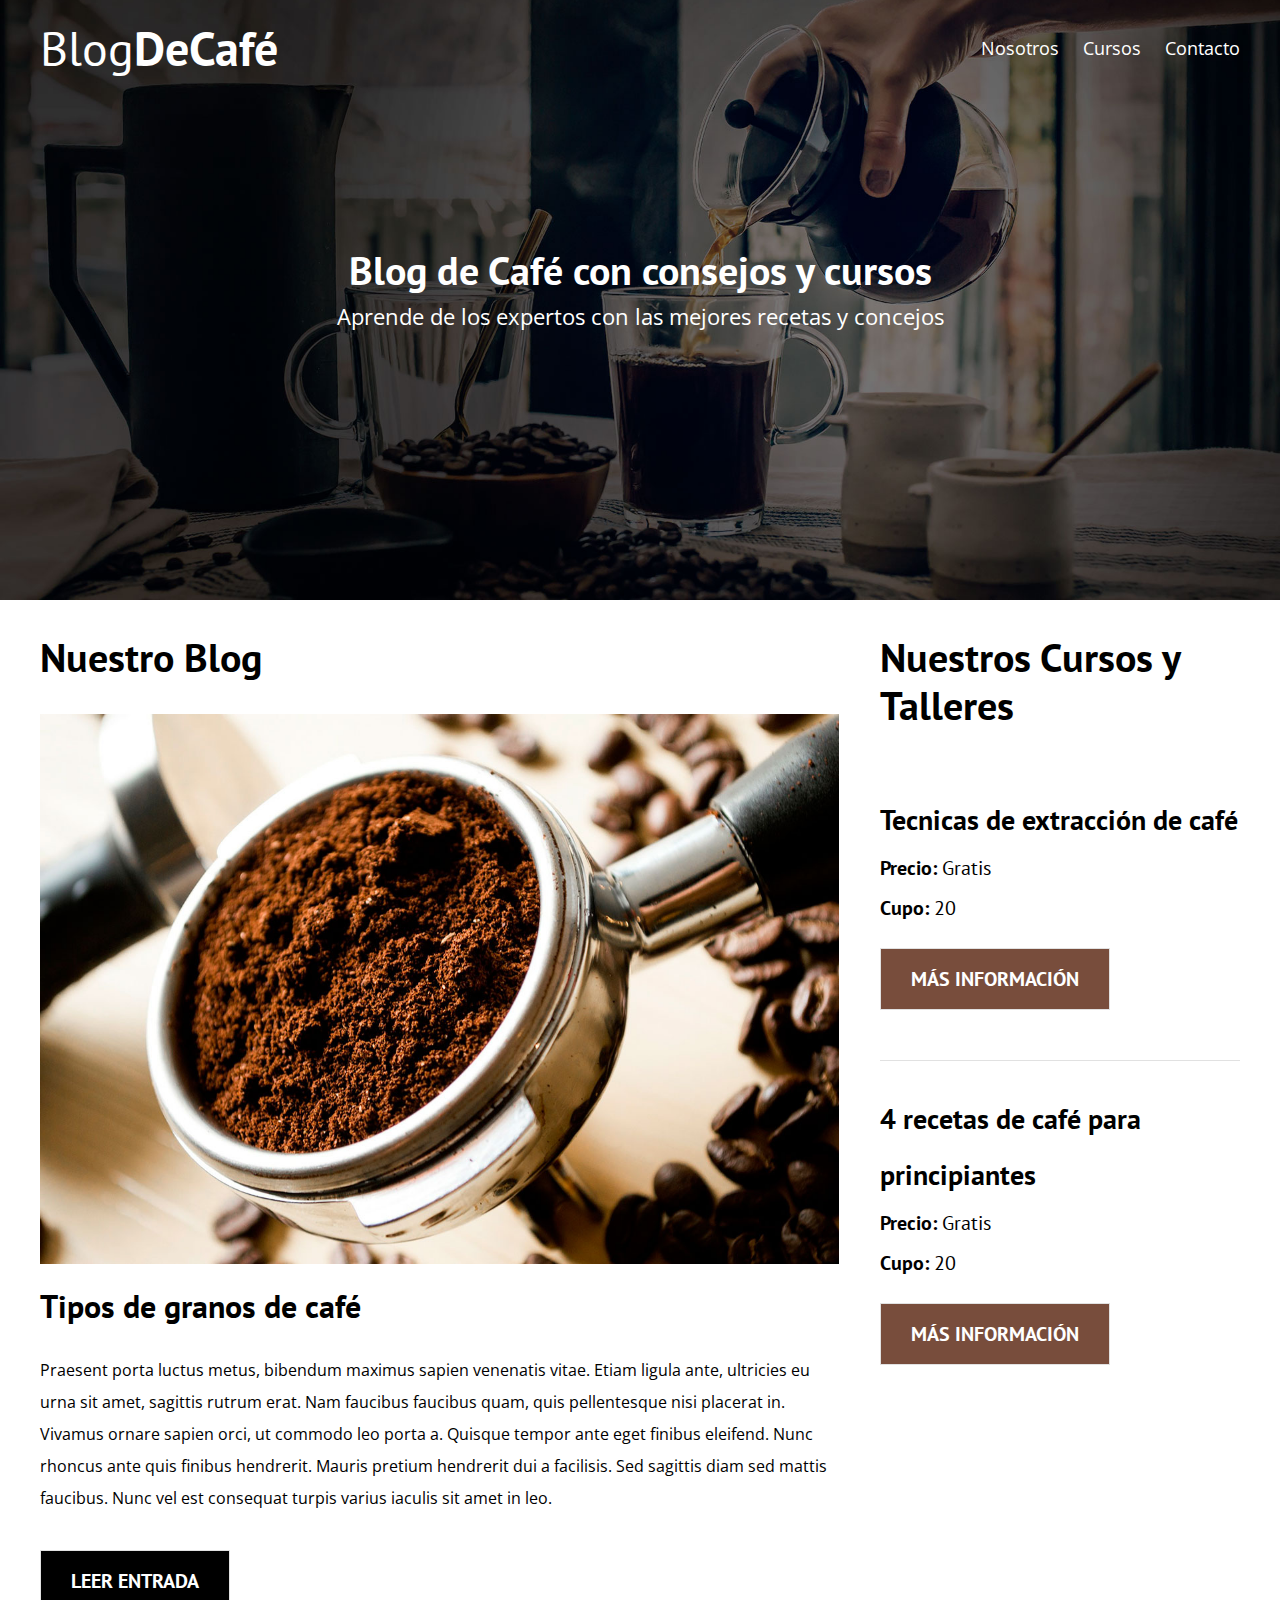
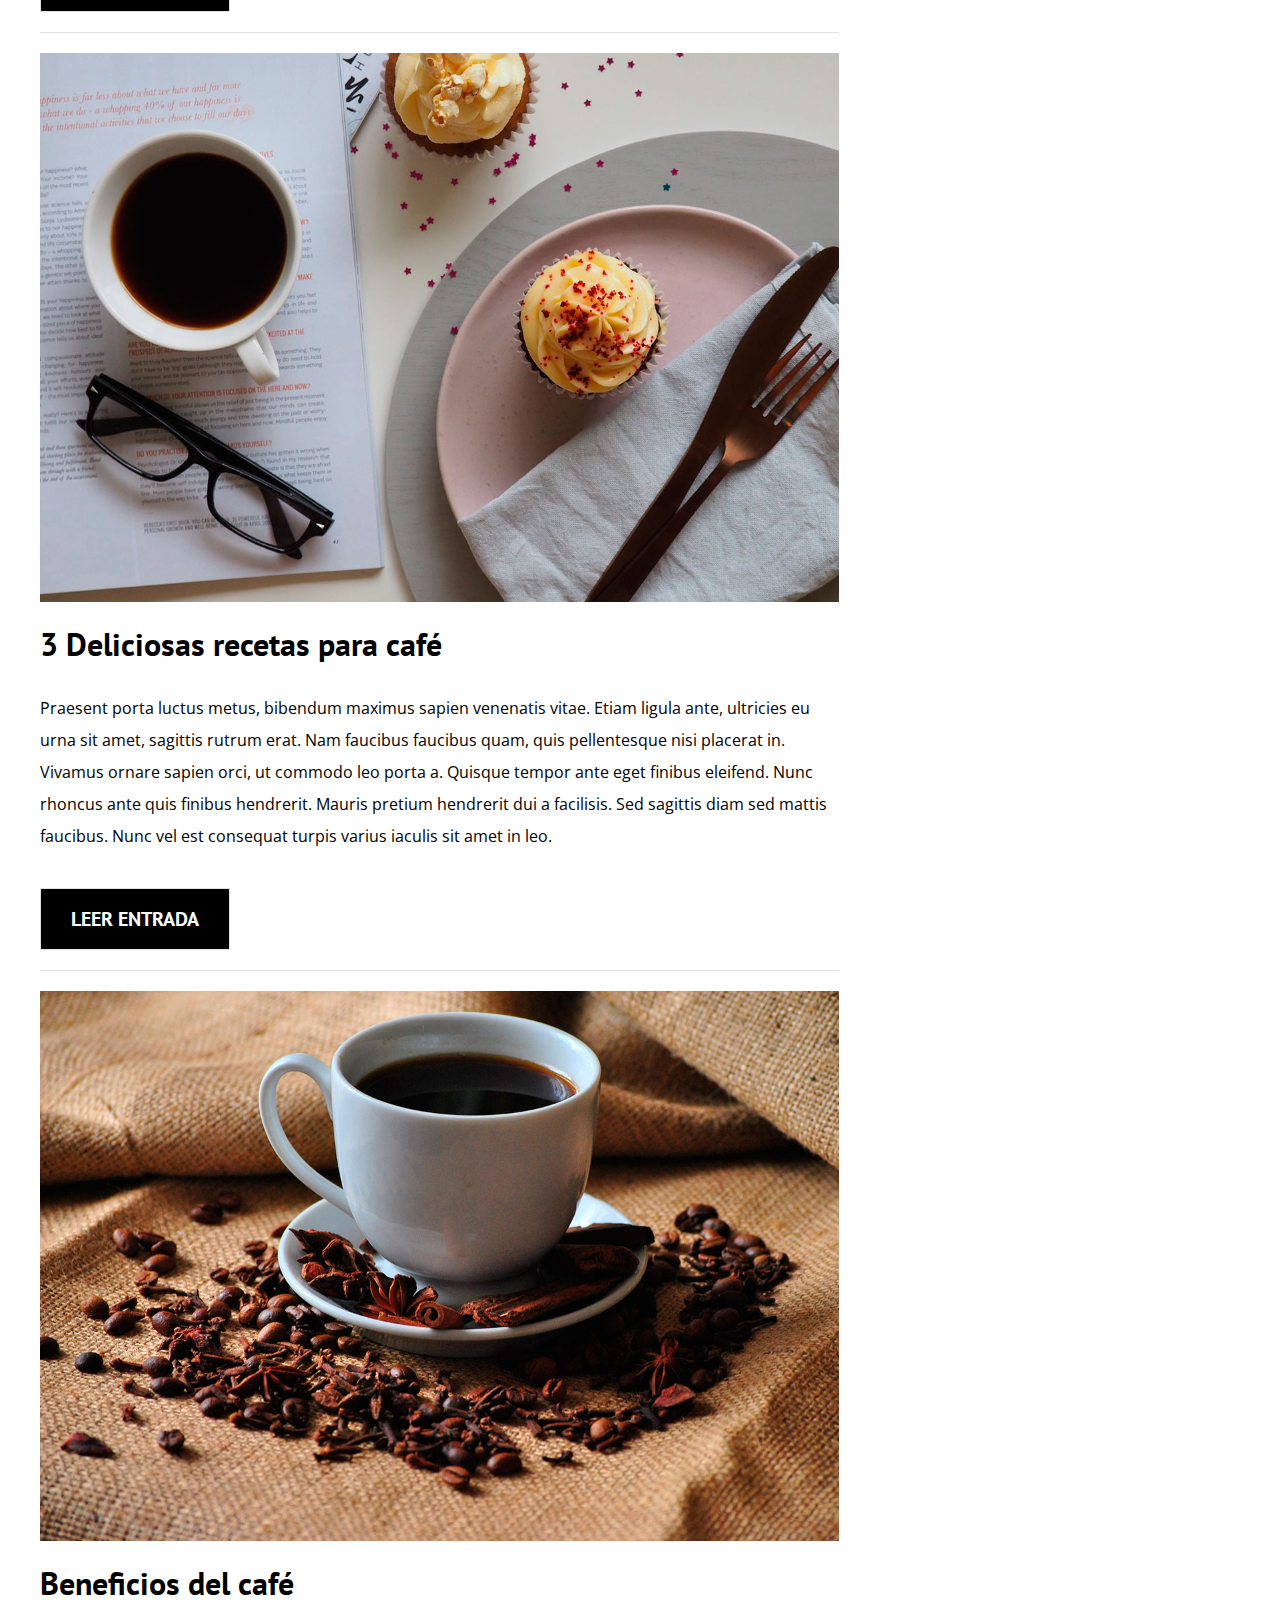
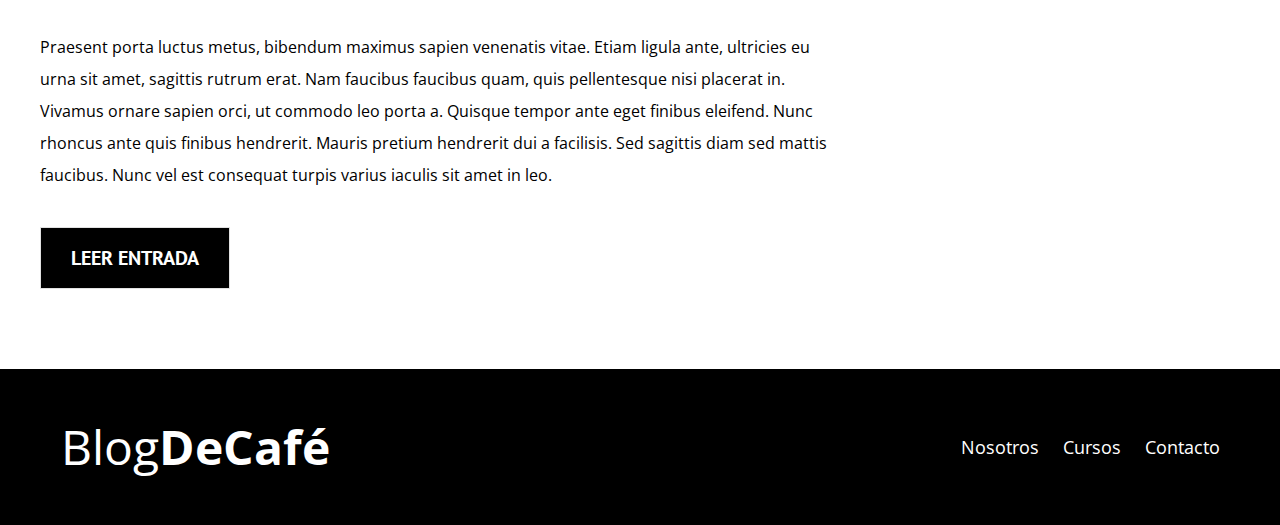
<file: index.html>
<!DOCTYPE html>
<html lang="en">

<head>
    <meta charset="UTF-8">
    <meta name="viewport" content="width=device-width, initial-scale=1.0">
    <meta http-equiv="X-UA-Compatible" content="ie=edge">
    <title>Blog de Café</title>
    <link href="https://fonts.googleapis.com/css?family=Open+Sans|PT+Sans:400,700" rel="stylesheet">
    <link rel="stylesheet" href="css/normalize.css">

    <link rel="stylesheet" href="css/style.css">
</head>

<body>
    <header class="site-header">
        <div class="contenedor">
            <div class="barra">
                <a href="/">
                    <h1 class="no-margin">Blog<span>DeCafé</span></h1>
                </a>
                <nav class="navegacion">
                    <a href="nosotros.html">Nosotros</a>
                    <a href="cursos.html">Cursos</a>
                    <a href="contacto.html">Contacto</a>
                </nav>
            </div>
            <!--fin barra-->

            <div class="texto-header">
                <h2 class="no-margin">Blog de Café con consejos y cursos</h2>
                <p class="no-margin">Aprende de los expertos con las mejores recetas y concejos</p>
            </div>

        </div>
        <!--fin contenedor-->

    </header>

    <div class="contenido-principal contenedor">
        <main class="blog">
            <h2>Nuestro Blog</h2>
            <article class="entrada-blog">
                <div class="imagen">
                    <img src="img/blog1.jpg" alt="Imagen Blog">
                </div>
                <!--imagen-->
                <div class="contenido-blog">
                    <h3 class="no-margin">Tipos de granos de café</h3>
                    <p>Praesent porta luctus metus, bibendum maximus sapien venenatis vitae. Etiam ligula ante, ultricies eu urna sit amet, sagittis rutrum erat. Nam faucibus faucibus quam, quis pellentesque nisi placerat in. Vivamus ornare sapien orci,
                        ut commodo leo porta a. Quisque tempor ante eget finibus eleifend. Nunc rhoncus ante quis finibus hendrerit. Mauris pretium hendrerit dui a facilisis. Sed sagittis diam sed mattis faucibus. Nunc vel est consequat turpis varius
                        iaculis sit amet in leo.</p>
                    <a href="entrada.html" class="btn btn-primario">Leer Entrada</a>
                </div>
            </article>
            <article class="entrada-blog">
                <div class="imagen">
                    <img src="img/blog2.jpg" alt="Imagen Blog">
                </div>
                <!--imagen-->
                <div class="contenido-blog">
                    <h3 class="no-margin">3 Deliciosas recetas para café</h3>
                    <p>Praesent porta luctus metus, bibendum maximus sapien venenatis vitae. Etiam ligula ante, ultricies eu urna sit amet, sagittis rutrum erat. Nam faucibus faucibus quam, quis pellentesque nisi placerat in. Vivamus ornare sapien orci,
                        ut commodo leo porta a. Quisque tempor ante eget finibus eleifend. Nunc rhoncus ante quis finibus hendrerit. Mauris pretium hendrerit dui a facilisis. Sed sagittis diam sed mattis faucibus. Nunc vel est consequat turpis varius
                        iaculis sit amet in leo.</p>
                    <a href="entrada.html" class="btn btn-primario">Leer Entrada</a>
                </div>
            </article>
            <article class="entrada-blog">
                <div class="imagen">
                    <img src="img/blog3.jpg" alt="Imagen Blog">
                </div>
                <!--imagen-->
                <div class="contenido-blog">
                    <h3 class="no-margin">Beneficios del café</h3>
                    <p>Praesent porta luctus metus, bibendum maximus sapien venenatis vitae. Etiam ligula ante, ultricies eu urna sit amet, sagittis rutrum erat. Nam faucibus faucibus quam, quis pellentesque nisi placerat in. Vivamus ornare sapien orci,
                        ut commodo leo porta a. Quisque tempor ante eget finibus eleifend. Nunc rhoncus ante quis finibus hendrerit. Mauris pretium hendrerit dui a facilisis. Sed sagittis diam sed mattis faucibus. Nunc vel est consequat turpis varius
                        iaculis sit amet in leo.</p>
                    <a href="entrada.html" class="btn btn-primario">Leer Entrada</a>
                </div>
            </article>
        </main>
        <asside class="cursos">
            <h2>Nuestros Cursos y Talleres</h2>

            <ul class="cursos-listas">
                <li class="curso">
                    <h4 class="no-margin">Tecnicas de extracción de café</h4>
                    <p class="no-margin">Precio: <span>Gratis</span></p>
                    <p class="no-margin">Cupo: <span>20</span></p>
                    <a href="cursos.html" class="btn btn-secundario">Más Información</a>
                </li>
                <li class="curso">
                    <h4 class="no-margin">4 recetas de café para principiantes</h4>
                    <p class="no-margin">Precio: <span>Gratis</span></p>
                    <p class="no-margin">Cupo: <span>20</span></p>
                    <a href="cursos.html" class="btn btn-secundario">Más Información</a>
                </li>
            </ul>

        </asside>
    </div>

    <footer class="site-footer">
        <div class="contenedor">
            <div class="barra">
                <a href="/">
                    <p class="no-margin">Blog<span>DeCafé</span></p>
                </a>
                <nav class="navegacion">
                    <a href="nosotros.html">Nosotros</a>
                    <a href="cursos.html">Cursos</a>
                    <a href="contacto.html">Contacto</a>
                </nav>
            </div>
            <!--fin barra-->

        </div>

    </footer>

</body>

</html>
</file>
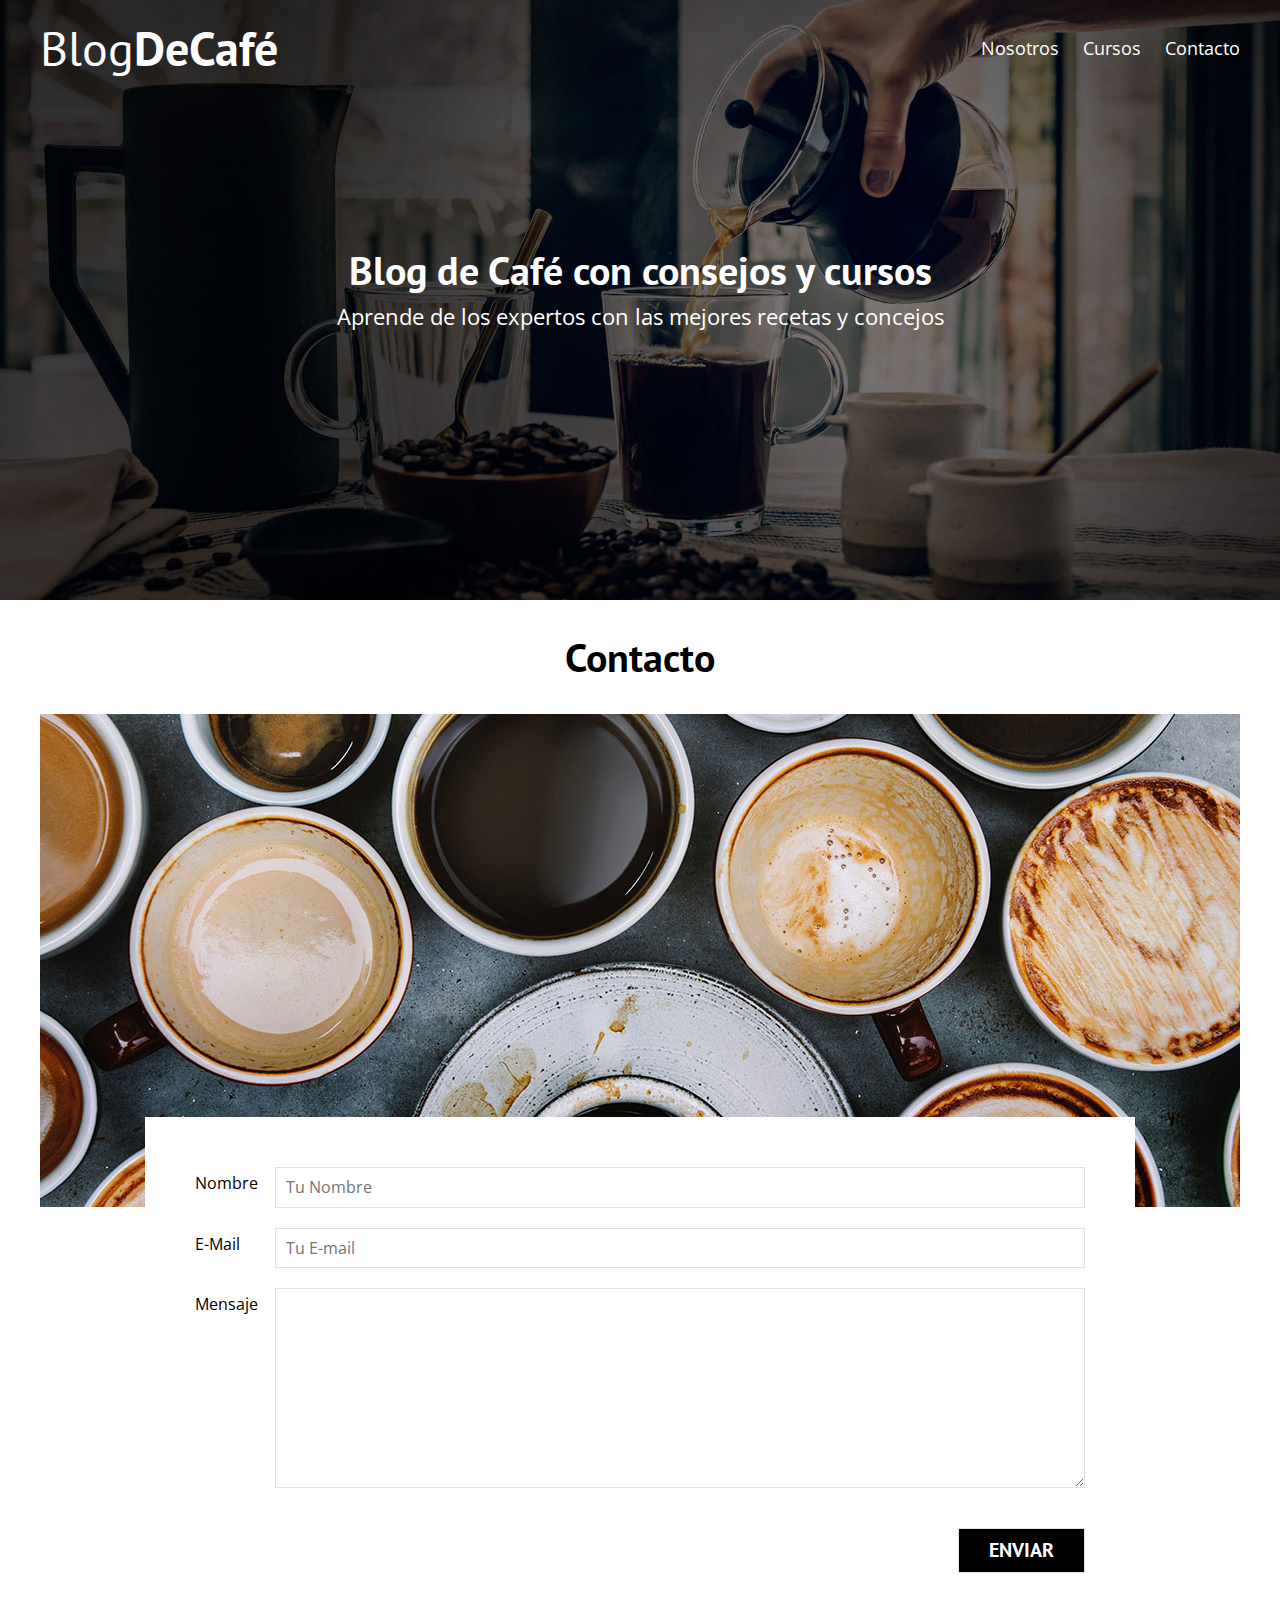
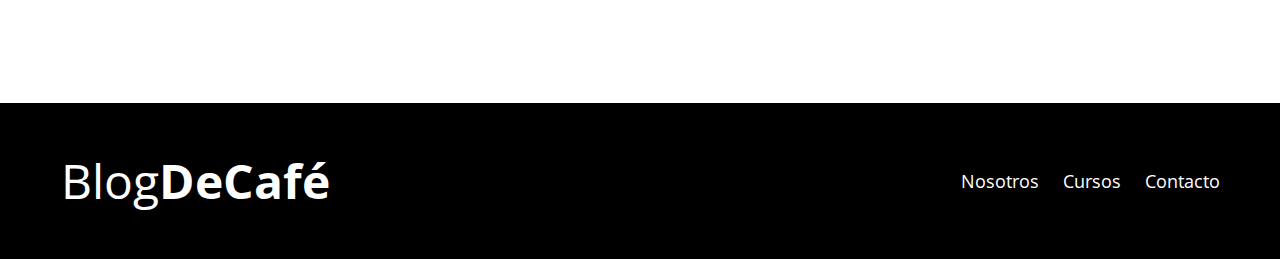
<file: contacto.html>
<!DOCTYPE html>
<html lang="en">

<head>
    <meta charset="UTF-8">
    <meta name="viewport" content="width=device-width, initial-scale=1.0">
    <meta http-equiv="X-UA-Compatible" content="ie=edge">
    <title>Blog de Café</title>
    <link href="https://fonts.googleapis.com/css?family=Open+Sans|PT+Sans:400,700" rel="stylesheet">
    <link rel="stylesheet" href="css/normalize.css">

    <link rel="stylesheet" href="css/style.css">
</head>

<body>
    <header class="site-header">
        <div class="contenedor">
            <div class="barra">
                <a href="/">
                    <h1 class="no-margin">Blog<span>DeCafé</span></h1>
                </a>
                <nav class="navegacion">
                    <a href="nosotros.html">Nosotros</a>
                    <a href="cursos.html">Cursos</a>
                    <a href="contacto.html">Contacto</a>
                </nav>
            </div>
            <!--fin barra-->

            <div class="texto-header">
                <h2 class="no-margin">Blog de Café con consejos y cursos</h2>
                <p class="no-margin">Aprende de los expertos con las mejores recetas y concejos</p>
            </div>

        </div>
        <!--fin contenedor-->

    </header>

    <main class="contenedor">
        <h2 class="centrar-texto">Contacto</h2>

        <div class="grid centrar-columnas">
            <div class="columnas-12">
                <img src="img/contacto.jpg" alt="Imagen Contacto">
            </div>

            <div class="columnas-10 formulario-contacto">
                <form action="#">
                    <div class="campo">
                        <label for="nombre">Nombre</label>
                        <input type="text" id="nombre" placeholder="Tu Nombre">
                    </div>

                    <div class="campo">
                        <label for="email">E-Mail</label>
                        <input type="email" id="email" placeholder="Tu E-mail">
                    </div>

                    <div class="campo mensaje">
                        <label for="mensaje">Mensaje</label>
                        <textarea id="mensaje"></textarea>
                    </div>

                    <div class="campo enviar">
                        <input type="submit" value="Enviar" class="btn btn-primario">
                    </div>
                </form>
            </div>
        </div>

    </main>




    <footer class="site-footer">
        <div class="contenedor">
            <div class="barra">
                <a href="/">
                    <p class="no-margin">Blog<span>DeCafé</span></p>
                </a>
                <nav class="navegacion">
                    <a href="nosotros.html">Nosotros</a>
                    <a href="cursos.html">Cursos</a>
                    <a href="contacto.html">Contacto</a>
                </nav>
            </div>
            <!--fin barra-->

        </div>

    </footer>

</body>

</html>
</file>
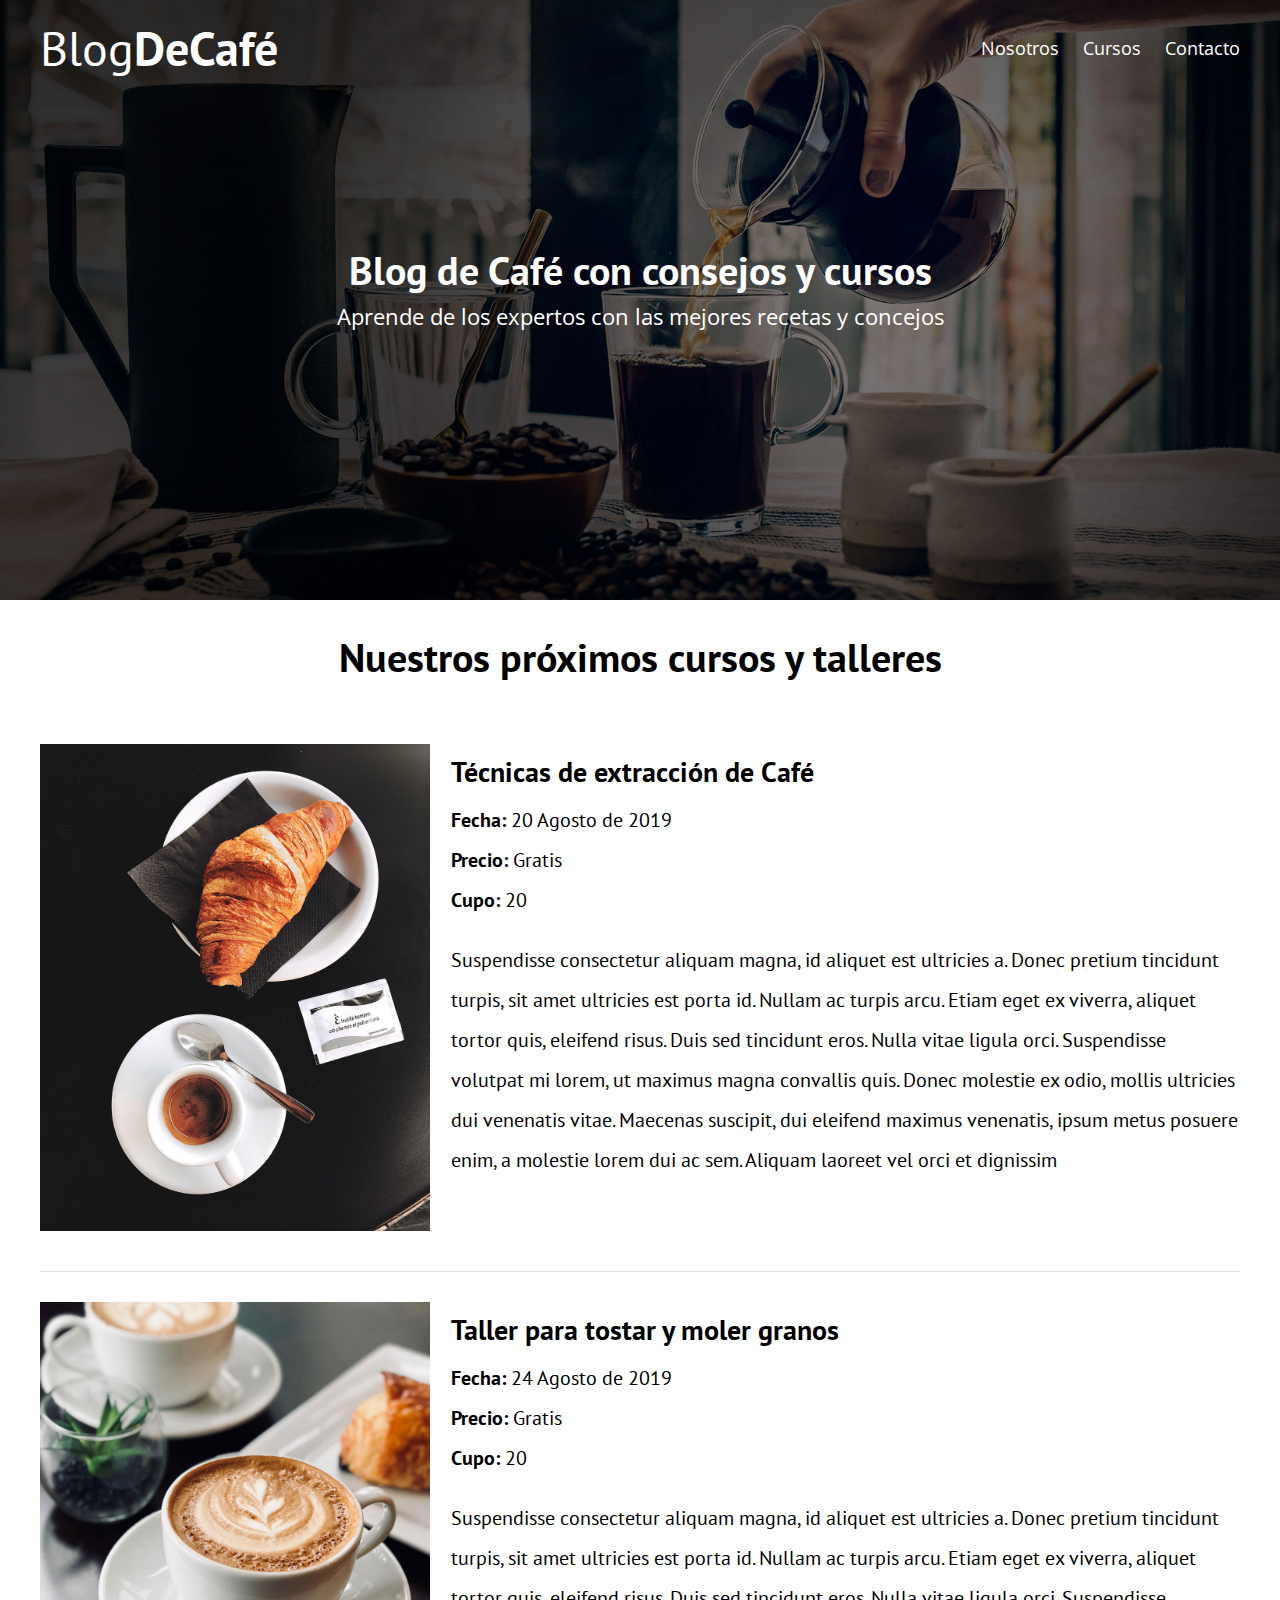
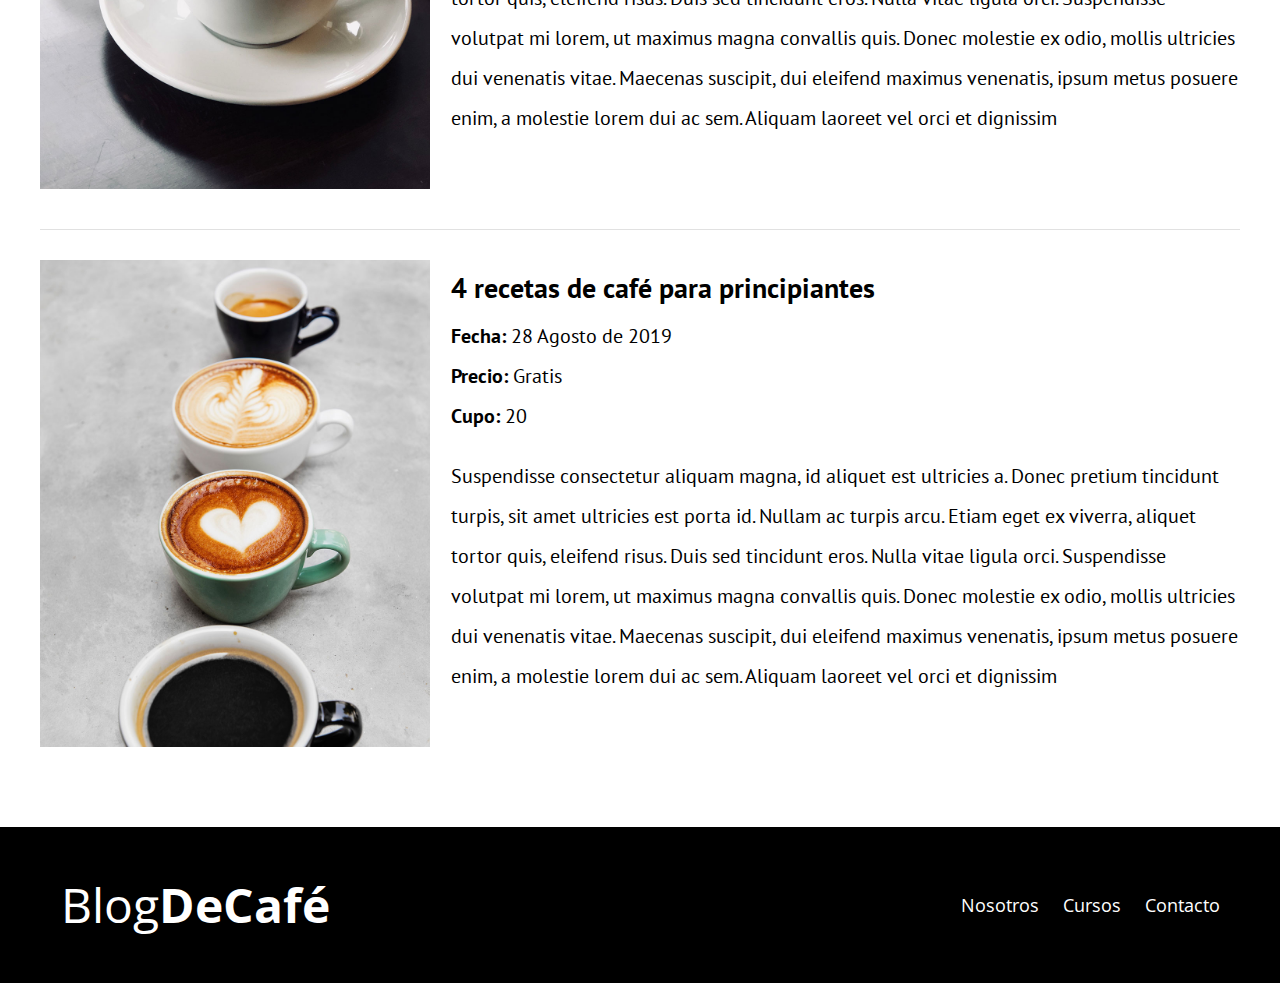
<file: cursos.html>
<!DOCTYPE html>
<html lang="en">

<head>
    <meta charset="UTF-8">
    <meta name="viewport" content="width=device-width, initial-scale=1.0">
    <meta http-equiv="X-UA-Compatible" content="ie=edge">
    <title>Blog de Café</title>
    <link href="https://fonts.googleapis.com/css?family=Open+Sans|PT+Sans:400,700" rel="stylesheet">
    <link rel="stylesheet" href="css/normalize.css">

    <link rel="stylesheet" href="css/style.css">
</head>

<body>
    <header class="site-header">
        <div class="contenedor">
            <div class="barra">
                <a href="/">
                    <h1 class="no-margin">Blog<span>DeCafé</span></h1>
                </a>
                <nav class="navegacion">
                    <a href="nosotros.html">Nosotros</a>
                    <a href="cursos.html">Cursos</a>
                    <a href="contacto.html">Contacto</a>
                </nav>
            </div>
            <!--fin barra-->

            <div class="texto-header">
                <h2 class="no-margin">Blog de Café con consejos y cursos</h2>
                <p class="no-margin">Aprende de los expertos con las mejores recetas y concejos</p>
            </div>

        </div>
        <!--fin contenedor-->

    </header>

    <main class="contenedor">
        <h2 class="centrar-texto">Nuestros próximos cursos y talleres</h2>
        <article class="curso grid">
            <div class="columnas-4">
                <img src="img/curso1.jpg" alt="Imagen Curso">
            </div>
            <div class="columnas-8">
                <h4 class="no-margin">Técnicas de extracción de Café</h4>
                <p class="no-margin">Fecha: <span>20 Agosto de 2019</span></p>
                <p class="no-margin">Precio: <span>Gratis</span></p>
                <p class="no-margin">Cupo: <span>20</span></p>
                <p class="descripcion">Suspendisse consectetur aliquam magna, id aliquet est ultricies a. Donec pretium tincidunt turpis, sit amet ultricies est porta id. Nullam ac turpis arcu. Etiam eget ex viverra, aliquet tortor quis, eleifend risus. Duis sed tincidunt eros.
                    Nulla vitae ligula orci. Suspendisse volutpat mi lorem, ut maximus magna convallis quis. Donec molestie ex odio, mollis ultricies dui venenatis vitae. Maecenas suscipit, dui eleifend maximus venenatis, ipsum metus posuere enim, a molestie
                    lorem dui ac sem. Aliquam laoreet vel orci et dignissim
                </p>
            </div>
        </article>

        <article class="curso grid">
            <div class="columnas-4">
                <img src="img/curso2.jpg" alt="Imagen Curso">
            </div>
            <div class="columnas-8">
                <h4 class="no-margin">Taller para tostar y moler granos</h4>
                <p class="no-margin">Fecha: <span>24 Agosto de 2019</span></p>
                <p class="no-margin">Precio: <span>Gratis</span></p>
                <p class="no-margin">Cupo: <span>20</span></p>
                <p class="descripcion">Suspendisse consectetur aliquam magna, id aliquet est ultricies a. Donec pretium tincidunt turpis, sit amet ultricies est porta id. Nullam ac turpis arcu. Etiam eget ex viverra, aliquet tortor quis, eleifend risus. Duis sed tincidunt eros.
                    Nulla vitae ligula orci. Suspendisse volutpat mi lorem, ut maximus magna convallis quis. Donec molestie ex odio, mollis ultricies dui venenatis vitae. Maecenas suscipit, dui eleifend maximus venenatis, ipsum metus posuere enim, a molestie
                    lorem dui ac sem. Aliquam laoreet vel orci et dignissim
                </p>
            </div>
        </article>

        <article class="curso grid">
            <div class="columnas-4">
                <img src="img/curso3.jpg" alt="Imagen Curso">
            </div>
            <div class="columnas-8">
                <h4 class="no-margin">4 recetas de café para principiantes</h4>
                <p class="no-margin">Fecha: <span>28 Agosto de 2019</span></p>
                <p class="no-margin">Precio: <span>Gratis</span></p>
                <p class="no-margin">Cupo: <span>20</span></p>
                <p class="descripcion">Suspendisse consectetur aliquam magna, id aliquet est ultricies a. Donec pretium tincidunt turpis, sit amet ultricies est porta id. Nullam ac turpis arcu. Etiam eget ex viverra, aliquet tortor quis, eleifend risus. Duis sed tincidunt eros.
                    Nulla vitae ligula orci. Suspendisse volutpat mi lorem, ut maximus magna convallis quis. Donec molestie ex odio, mollis ultricies dui venenatis vitae. Maecenas suscipit, dui eleifend maximus venenatis, ipsum metus posuere enim, a molestie
                    lorem dui ac sem. Aliquam laoreet vel orci et dignissim
                </p>
            </div>
        </article>
    </main>


    <footer class="site-footer">
        <div class="contenedor">
            <div class="barra">
                <a href="/">
                    <p class="no-margin">Blog<span>DeCafé</span></p>
                </a>
                <nav class="navegacion">
                    <a href="nosotros.html">Nosotros</a>
                    <a href="cursos.html">Cursos</a>
                    <a href="contacto.html">Contacto</a>
                </nav>
            </div>
            <!--fin barra-->

        </div>

    </footer>

</body>

</html>
</file>
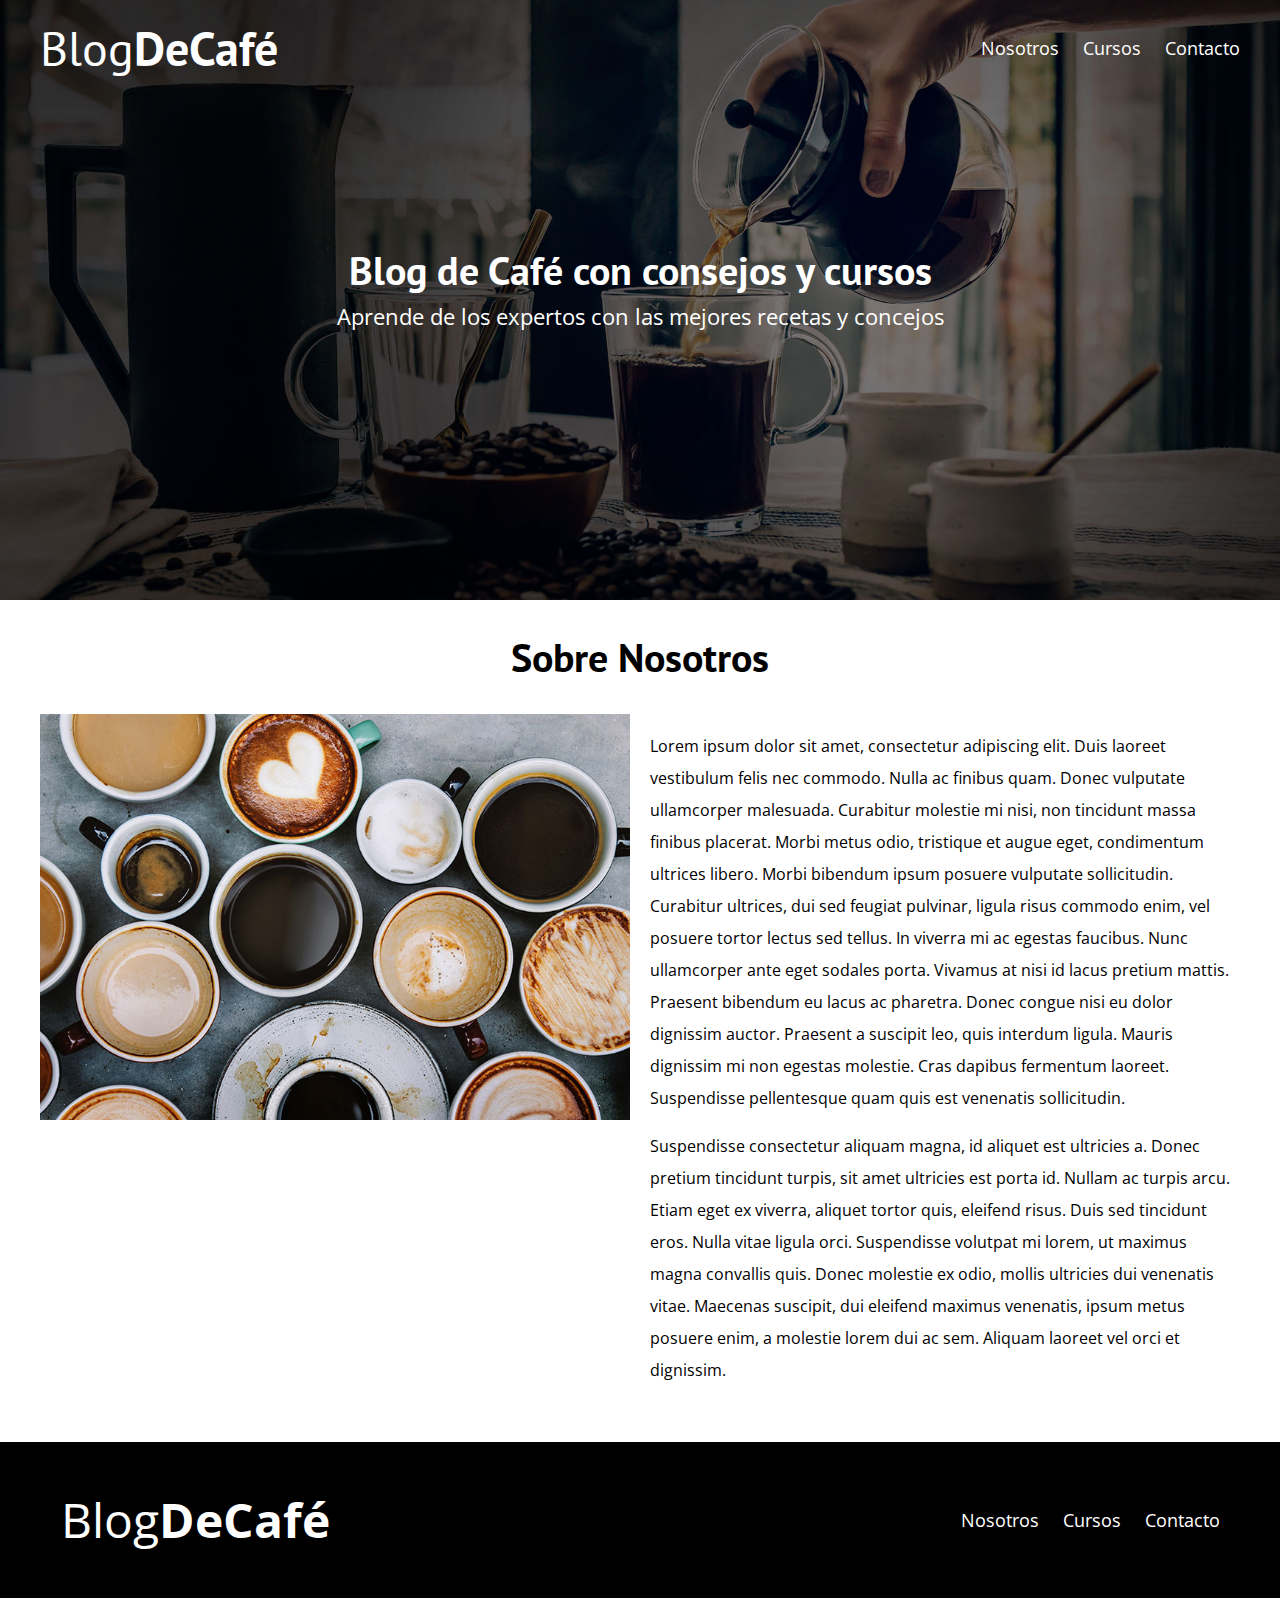
<file: nosotros.html>
<!DOCTYPE html>
<html lang="en">

<head>
    <meta charset="UTF-8">
    <meta name="viewport" content="width=device-width, initial-scale=1.0">
    <meta http-equiv="X-UA-Compatible" content="ie=edge">
    <title>Blog de Café</title>
    <link href="https://fonts.googleapis.com/css?family=Open+Sans|PT+Sans:400,700" rel="stylesheet">
    <link rel="stylesheet" href="css/normalize.css">

    <link rel="stylesheet" href="css/style.css">
</head>

<body>
    <header class="site-header">
        <div class="contenedor">
            <div class="barra">
                <a href="/">
                    <h1 class="no-margin">Blog<span>DeCafé</span></h1>
                </a>
                <nav class="navegacion">
                    <a href="nosotros.html">Nosotros</a>
                    <a href="cursos.html">Cursos</a>
                    <a href="contacto.html">Contacto</a>
                </nav>
            </div>
            <!--fin barra-->

            <div class="texto-header">
                <h2 class="no-margin">Blog de Café con consejos y cursos</h2>
                <p class="no-margin">Aprende de los expertos con las mejores recetas y concejos</p>
            </div>

        </div>
        <!--fin contenedor-->

    </header>

    <main class="contenedor">
        <h2 class="centrar-texto">Sobre Nosotros</h2>
        <div class="grid">
            <div class="columnas-6">
                <img src="img/nosotros.jpg" alt="Imagen Nosotros">
            </div>
            <div class="columnas-6">
                <p>Lorem ipsum dolor sit amet, consectetur adipiscing elit. Duis laoreet vestibulum felis nec commodo. Nulla ac finibus quam. Donec vulputate ullamcorper malesuada. Curabitur molestie mi nisi, non tincidunt massa finibus placerat. Morbi metus
                    odio, tristique et augue eget, condimentum ultrices libero. Morbi bibendum ipsum posuere vulputate sollicitudin. Curabitur ultrices, dui sed feugiat pulvinar, ligula risus commodo enim, vel posuere tortor lectus sed tellus. In viverra
                    mi ac egestas faucibus. Nunc ullamcorper ante eget sodales porta. Vivamus at nisi id lacus pretium mattis. Praesent bibendum eu lacus ac pharetra. Donec congue nisi eu dolor dignissim auctor. Praesent a suscipit leo, quis interdum
                    ligula. Mauris dignissim mi non egestas molestie. Cras dapibus fermentum laoreet. Suspendisse pellentesque quam quis est venenatis sollicitudin.</p>

                <p>Suspendisse consectetur aliquam magna, id aliquet est ultricies a. Donec pretium tincidunt turpis, sit amet ultricies est porta id. Nullam ac turpis arcu. Etiam eget ex viverra, aliquet tortor quis, eleifend risus. Duis sed tincidunt eros.
                    Nulla vitae ligula orci. Suspendisse volutpat mi lorem, ut maximus magna convallis quis. Donec molestie ex odio, mollis ultricies dui venenatis vitae. Maecenas suscipit, dui eleifend maximus venenatis, ipsum metus posuere enim, a molestie
                    lorem dui ac sem. Aliquam laoreet vel orci et dignissim.</p>
            </div>
        </div>
    </main>

    <footer class="site-footer">
        <div class="contenedor">
            <div class="barra">
                <a href="/">
                    <p class="no-margin">Blog<span>DeCafé</span></p>
                </a>
                <nav class="navegacion">
                    <a href="nosotros.html">Nosotros</a>
                    <a href="cursos.html">Cursos</a>
                    <a href="contacto.html">Contacto</a>
                </nav>
            </div>
            <!--fin barra-->

        </div>

    </footer>

</body>

</html>
</file>
<file: css/style.css>
html {
    box-sizing: border-box;
    font-size: 62.5%;
    /* 1rem = 10px */
}

*,
*:before,
*:after {
    box-sizing: inherit;
}

body {
    font-family: 'Open Sans', sans-serif;
    font-size: 1.6rem;
    line-height: 2;
}


/** Contenedores **/

.contenedor {
    max-width: 1200px;
    width: 95%;
    margin: 0 auto;
}

h1,
h2,
h3,
h4 {
    font-family: 'PT Sans', sans-serif;
}

h1 {
    font-size: 4.8rem;
}

h2 {
    font-size: 4rem;
    line-height: 1.2;
}

h3 {
    font-size: 3.2rem;
}

h4 {
    font-size: 2.8rem;
}

img {
    max-width: 100%;
}


/** Utilidades **/

.centrar-texto {
    text-align: center;
}

.no-margin {
    margin: 0;
}


/** Grid **/

@media (min-width: 768px) {
    .grid {
        display: flex;
        justify-content: space-between;
        flex-wrap: wrap;
    }
    .centrar-columnas {
        justify-content: center;
    }
    .columnas-4 {
        flex: 0 0 calc(33.3% - 1rem);
    }
    .columnas-6 {
        flex: 0 0 calc(50% - 1rem);
    }
    .columnas-8 {
        flex: 0 0 calc(66.6% - 1rem);
    }
    .columnas-10 {
        flex: 0 0 calc(83.3% - 1rem);
    }
    .columnas-12 {
        flex: 0 0 100%;
    }
}


/* Botones */

.btn {
    display: block;
    text-align: center;
    margin: 2rem 0;
    border: 1px solid #e1e1e1;
    text-decoration: none;
    padding: 1rem 3rem;
    color: #ffffff;
    font-family: 'PT Sans', sans-serif;
    font-weight: 700;
    text-transform: uppercase;
    font-size: 2rem;
    flex: 0 0 100%;
}

.btn:hover {
    cursor: pointer;
}

@media (min-width: 768px) {
    .btn {
        display: inline-block;
        flex: 0 0 auto;
    }
}

.btn-primario {
    background-color: black;
}

.btn-secundario {
    background-color: #784d3c;
}


/** Header **/

@media (min-width:768px) {
    .barra {
        display: flex;
        justify-content: space-between;
        align-items: center;
    }
}

.site-header {
    background-image: url(../img/banner.jpg);
    background-repeat: no-repeat;
    background-position: center center;
    background-size: cover;
    height: 60rem;
}

.site-header a {
    color: #ffffff;
    text-decoration: none;
}

.site-header h1 {
    text-align: center;
    font-weight: 400;
}

.site-header h1 span {
    font-weight: 700;
}


/**Navegación**/

.navegacion a {
    text-align: center;
    display: block;
    font-size: 1.8rem;
}

@media (min-width: 768px) {
    .navegacion a {
        display: inline;
        margin-right: 2rem;
    }
    .navegacion a:last-of-type {
        margin: 0;
    }
}


/**Header Texto**/

.texto-header {
    color: #ffffff;
    text-align: center;
    margin-top: 5rem;
}

@media (min-width: 768px) {
    .texto-header {
        margin-top: 15rem;
    }
}

.texto-header p {
    font-size: 2.2rem;
}


/** Contenido Principal HOME **/

.contenido-principal {
    display: flex;
    flex-wrap: wrap;
}

.blog,
.cursos {
    flex: 0 0 100%;
}

.cursos {
    order: -1;
}

@media (min-width: 768px) {
    .contenido-principal {
        justify-content: space-between;
    }
    .blog {
        flex-basis: 66.6%;
    }
    .cursos {
        flex-basis: calc(33.3% - 4rem);
        order: 2;
    }
}


/* Opcionales */

.entrada-blog {
    margin-bottom: 2rem;
    border-bottom: 1px solid #e1e1e1;
}

.entrada-blog:last-of-type {
    border: none;
}


/* Cursos Sidebar */

.cursos-listas {
    padding: 0;
    list-style: none;
}

.curso {
    padding-top: 3rem;
    padding-bottom: 3rem;
    border-bottom: 1px solid #e1e1e1;
}

.curso:last-of-type {
    border-bottom: none;
}

.curso p {
    font-family: 'PT Sans', sans-serif;
    font-weight: 700;
    font-size: 2rem;
}

.curso p span {
    font-weight: 400;
}

.curso p.descripcion {
    font-weight: 400;
}


/** Footer **/

.site-footer {
    background-color: black;
    padding: 3rem;
    margin-top: 4rem;
}

.site-footer a {
    color: white;
    text-decoration: none;
}

.site-footer p {
    font-size: 4.8rem;
    text-align: center;
    font-weight: 400;
}

.site-footer p span {
    font-weight: 700;
}


/** Conatcto **/

.formulario-contacto {
    background-color: #ffffff;
    padding: 5rem;
}

@media (min-width: 768px) {
    .formulario-contacto {
        margin-top: -10rem;
    }
}

.formulario-contacto .campo {
    display: flex;
    justify-content: space-between;
    margin-bottom: 2rem;
}

.formulario-contacto .campo label {
    flex: 0 0 8rem;
}

.formulario-contacto .campo input:not([type="submit"]),
.formulario-contacto textarea {
    flex: 1;
    border: 1px solid #e1e1e1;
    padding: 1rem;
}

.formulario-contacto textarea {
    height: 20rem;
}

.formulario-contacto .enviar {
    display: flex;
    justify-content: flex-end;
}
</file>
